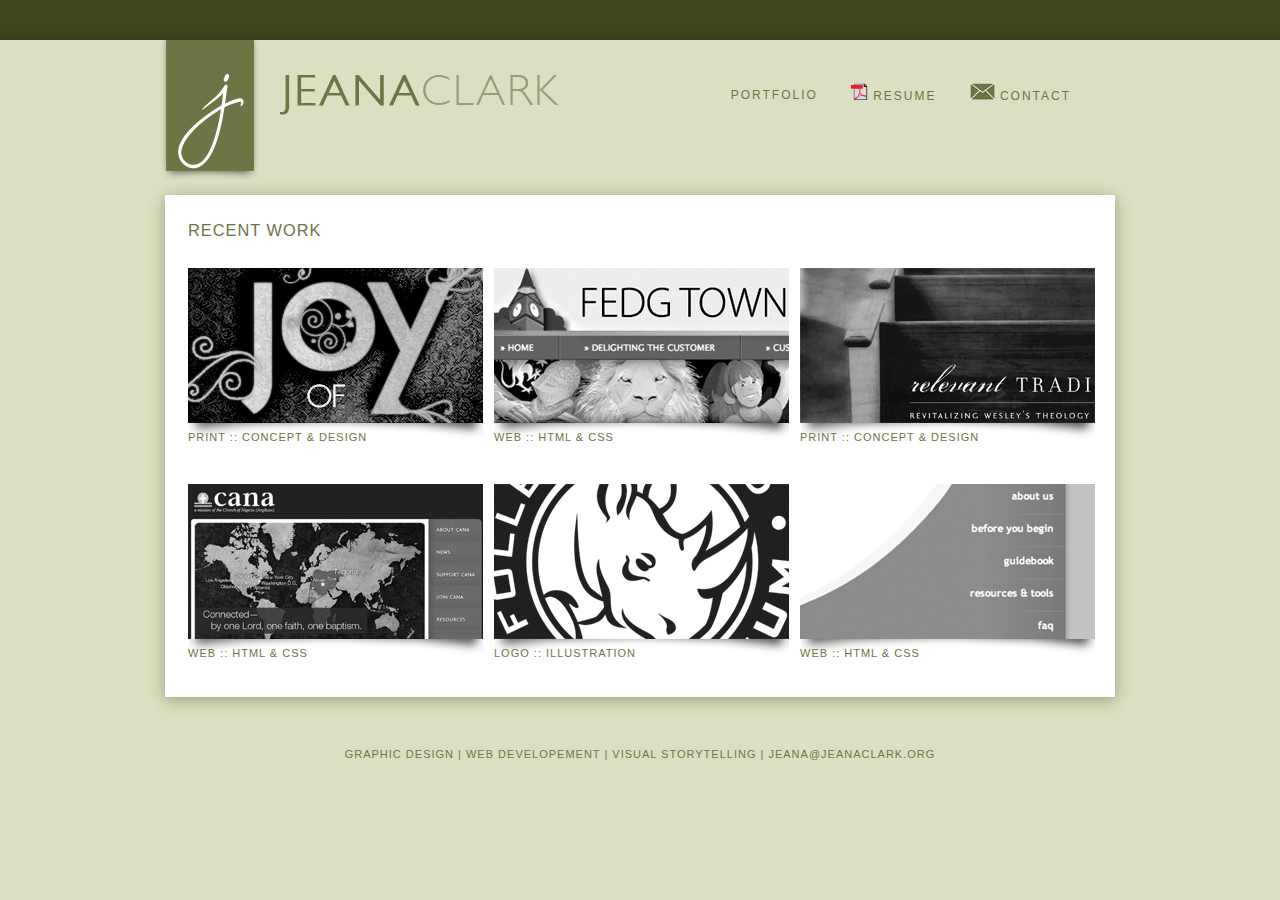
<file: index.html>
<!DOCTYPE html PUBLIC "-//W3C//DTD XHTML 1.0 Transitional//EN"
"http://www.w3.org/TR/xhtml1/DTD/xhtml1-transitional.dtd">


<html xmlns="http://www.w3.org/1999/xhtml" xml:lang="en" lang="en">
	<head>
		<meta name="author" content="Jeana Clark" />
		<meta name="description" content="Portfolio of Jeana Clark a print &amp; web designer based in Lexington, Kentucky. Helping businesses, organizations, and non-profits show and tell their story in unique and creative ways." />
		<meta name="keywords" content="print, graphic design, freelance, webdesign, jeana" />

    		<title>Jeana Clark :: Graphic Designer</title>
	
		<script type="text/javascript" src="jquery.js"></script>
		<script type="text/javascript" src="thickbox.js"></script>
		<link href="thickbox.css" rel="stylesheet" type="text/css" />



		<link rel="icon" href="img/favicon.png" />
		<link rel="stylesheet" media="screen" type="text/css" href="style.css" />
		
	</head>

	<body>
		<div id="top">		
		</div>

		<div id="nav">
		<img src="img/jlogo.png" alt="JeanaClarkLogo" align="left" />
		<img src="img/jc-name.png" alt="JeanaClark" width="280" height="43" style="margin:35px 0 0 20px;" align="left" />


                        <ul>
	                       <li><a href="mailto:jeana@jeanaclark.org"><img src="img/email-icon.png" border="0" alt="Email" /> contact</a></li>
				<li><a href="JeanaClark_Resume.pdf"><img src="img/pdficon_small.gif" border="0"  alt="Download Resume" /> resume</a></li>
				 <li><a href="/">portfolio</a></li>        
                	</ul>


		</div>
		

		<div id="main">

		<h3 style="margin:13px;letter-spacing:1px;">RECENT WORK</h3>

		<div id="port" class="p1"><a href="img/asbury-joy-poster.png" title="Asbury Colege :: Poster Design, typography" class="thickbox"></a><p>PRINT :: CONCEPT &amp; DESIGN</p></div>
		<div id="port" class="p3"><a href="img/fedg-web.png" title="Follett Educational Distribution Group :: Intranet :: Design, Code, Maintence" class="thickbox"></a><p>Web :: HTML &amp; CSS</p></div>
		<div id="port" class="p2"><a href="img/asbury-minconf.png" title="Asbury Theological Seminary :: Ministry Conference Brochure :: Conference Identity &amp; Collateral Design" class="thickbox"></a><p>PRINT :: Concept &amp; Design</p></div>
		<div style="clear:both;"></div>

		<div id="port" class="p4"><a href="img/cana-web.png" title="canaconvocation.org :: Website :: Design, HTML &amp; CSS, transitioned to CMS" class="thickbox"></a><p>Web :: HTML &amp; CSS</p></div>
                <div id="port" class="p5"><a href="img/follettbound.png" title="Follett Library Resources :: Product Logo" class="thickbox"></a><p>LOGO :: ILLUSTRATION</p></div>
                <div id="port" class="p6"><a href="img/40days-web.png" title="40daysofdiscernment.org :: Website design and code" class="thickbox"></a><p>WEB :: HTML &amp; CSS</p></div>

                <div style="clear:both;"></div>


		</div>

		<div style="clear:both;"></div>
		<div class="footer">graphic design | web developement | visual storytelling | <a href="mailto:jeana@jeanaclark.org">jeana@jeanaclark.org</a></div>		


	</body>

</html>
</file>
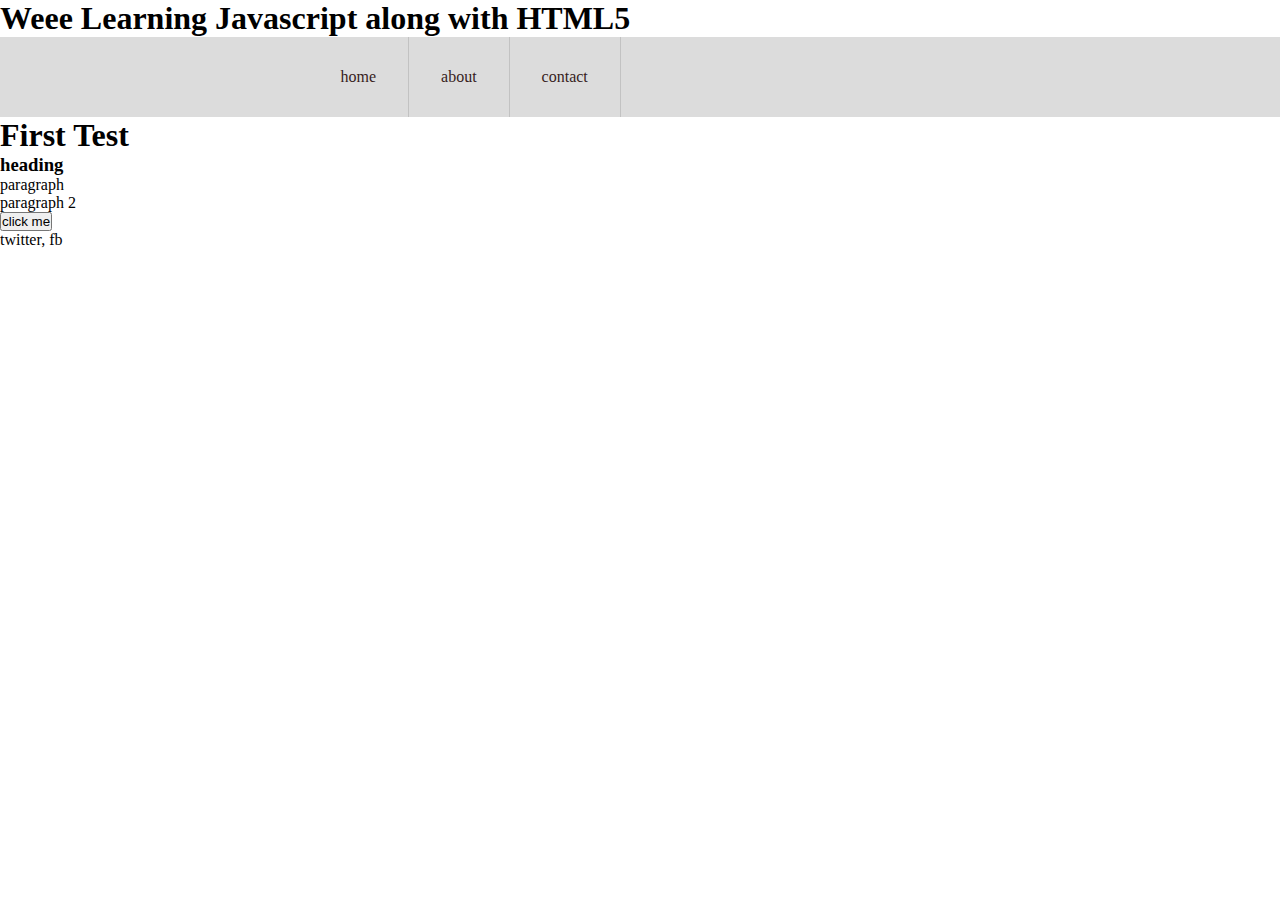
<file: js/index.html>
<!DOCTYPE html>

<html>

	<head>
		<link rel="stylesheet" href="style.css" type="text/css" media="screen" />
		<title>Learning Javascript</title>
	
		<script type="text/javascript" src="jquery-1.5.1.min.js"></script>
		<script type="text/javascript">
			$(document).ready(function(){
				$("button").click(function(){
					$("p").hide();
					});
				});
		</script>
		
		
		
		

	</head>
	
	<body>
	
		<header>
			<h1>Weee Learning Javascript along with HTML5</h1>
		</header>
		
		
		<nav>
			<ul>
				<li><a href="http://www.jeanaclark.org/">home</a></li>
				<li><a href="/about/">about</a></li>
				<li><a href="/contact/">contact</a></li>
			</ul>
		</nav>
		
		<section>
			<h1>First Test</h1>
			
			<article>
				<h3>heading</h3>
				<p>paragraph</p>
				<p>paragraph 2</p>
				<button>click me</button>
				
				
			</article>
			
		</section>
		
		<footer>
			<p>twitter, fb</p>
		</footer>
		
	</body>
</html>
</file>
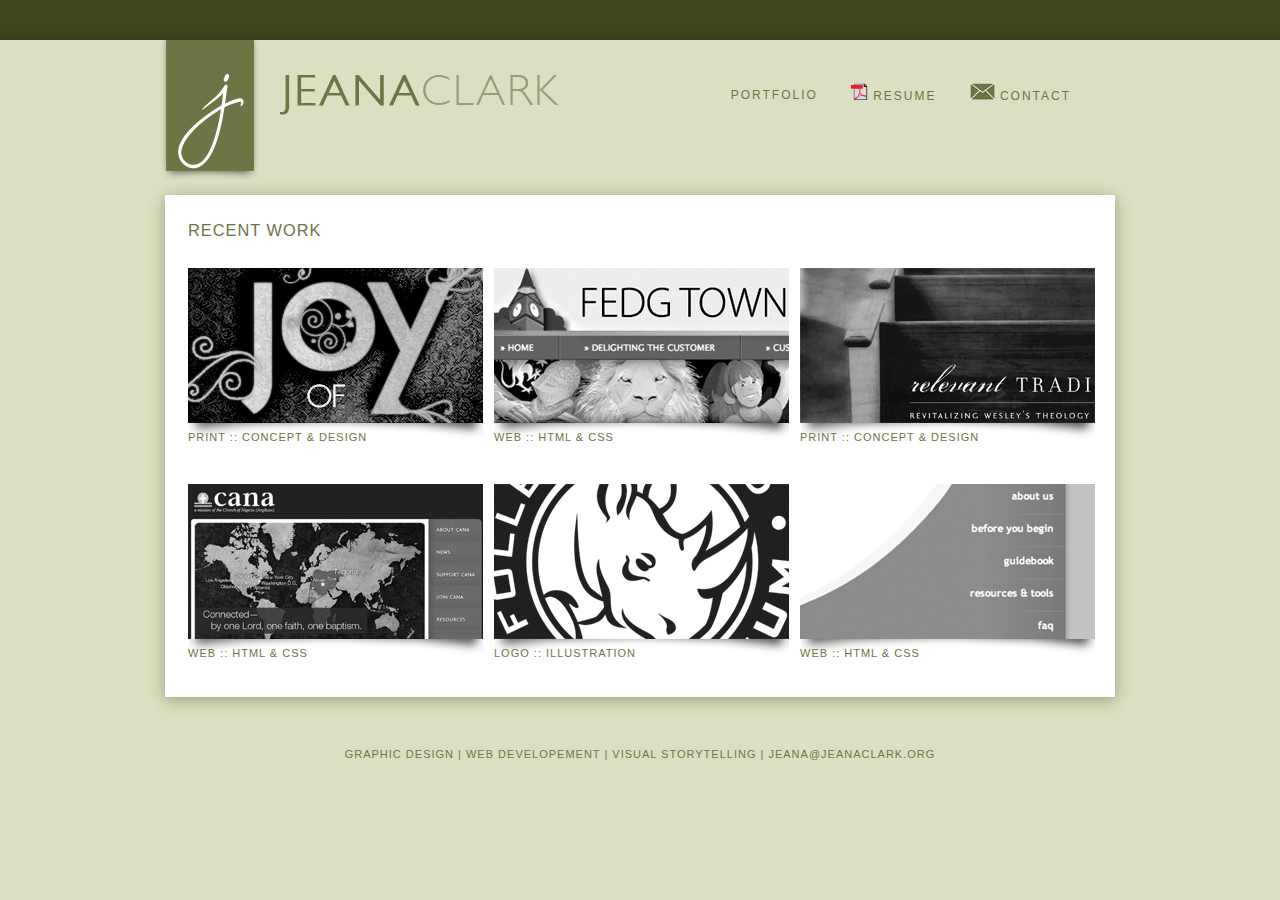
<file: port.html>
<!DOCTYPE HTML PUBLIC "-//W3C//DTD HTML 4.01//EN" "http://www.w3.org/TR/html4/strict.dtd">

<html>	
	<head>
		<meta http-equiv="Content-Type" content="text/html; charset=utf-8" />
		<meta name="author" content="Jeana Clark" />
		<meta name="description" content="Portfolio of Jeana Clark a print &amp; web designer based in Lexington, Kentucky. Helping businesses, organizations, and non-profits show and tell their story in unique and creative ways." />
		<meta name="keywords" content="print, graphic design, freelance, webdesign, jeana" />

    		<title>Jeana Clark :: Freelance Files</title>
	
		<script type="text/javascript" src="jquery.js"></script>
		<script type="text/javascript" src="thickbox.js"></script>
		<link href="thickbox.css" rel="stylesheet" type="text/css">



		<link rel="icon" href="images/favicon.png" />
		<link rel="stylesheet" media="screen" type="text/css" href="style.css" />
		
	</head>

	<body>
		<div id="top">		
		</div>

		<div id="nav">
		<img src="img/jlogo.png" align="left" />
		<img src="img/jc-name.png" width="280" height="43" style="margin:35px 0 0 20px;" align="left;" />


                        <ul>
	                       <li><a href="mailto:jeana@jeanaclark.org"><img src="img/email-icon.png" alt-"Email" /> contact</a></li>
				<li><a href="JeanaClark_Resume.pdf"><img src="img/pdficon_small.gif" alt="Download Resume" /> resume</a></li>
				 <li><a href="/">portfolio</a></li>        
                	</ul>


		</div>
		

		<div id="main">

		<h3 style="margin:13px;letter-spacing:1px;">RECENT WORK</h3>

		<div id="port" class="p1"><a href="img/asbury-joy-poster.png" title="Asbury Colege :: Poster Design, typography" class="thickbox"></a><p>PRINT :: CONCEPT &amp; DESIGN</p></div>
		<div id="port" class="p3"><a href="img/fedg-web.png" title="Follett Educational Distribution Group :: Intranet :: Design, Code, Maintence" class="thickbox"></a><p>Web :: HTML &amp; CSS</p></div>
		<div id="port" class="p2"><a href="img/asbury-minconf.png" title="Asbury Theological Seminary :: Ministry Conference Brochure :: Conference Identity & Collateral Design" class="thickbox"></a><p>PRINT :: Concept &amp; Design</p></div>
		<div style="clear:both;"></div>

		<div id="port" class="p4"><a href="img/cana-web.png" title="canaconvocation.org :: Website :: Design, HTML & CSS, transitioned to CMS" class="thickbox"></a><p>Web :: HTML &amp; CSS</p></div>
                <div id="port" class="p5"><a href="img/follettbound.png" title="Follett Library Resources :: Product Logo" class="thickbox"></a><p>LOGO :: ILLUSTRATION</p></div>
                <div id="port" class="p6"><a href="img/40days-web.png" title="40daysofdiscernment.org :: Website design and code" class="thickbox"></a><p>WEB :: HTML &amp; CSS</p></div>

                <div style="clear:both;"></div>


		</div>

		<div style="clear:both;"></div>
		<div class="footer">graphic design | web developement | visual storytelling | <a href="mailto:jeana@jeanaclark.org">jeana@jeanaclark.org</a></div>		


	</body>

</html>
</file>
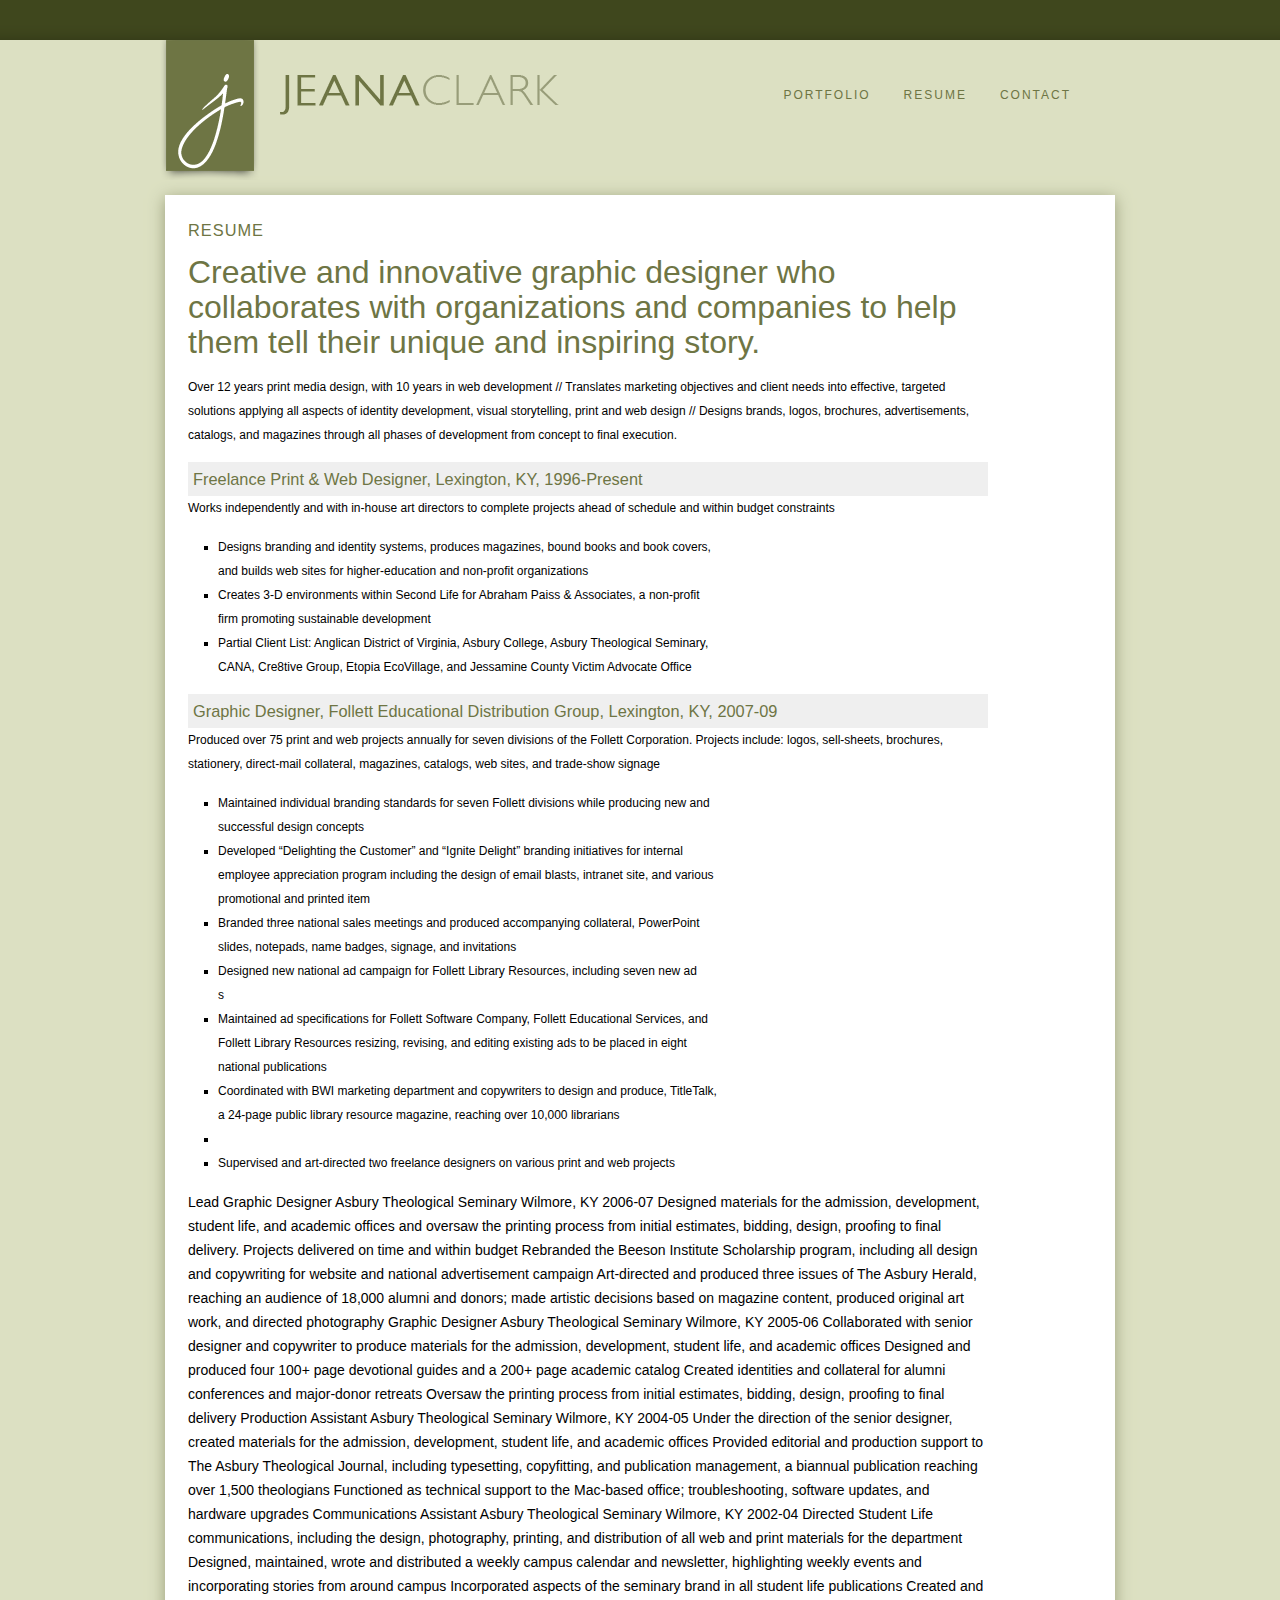
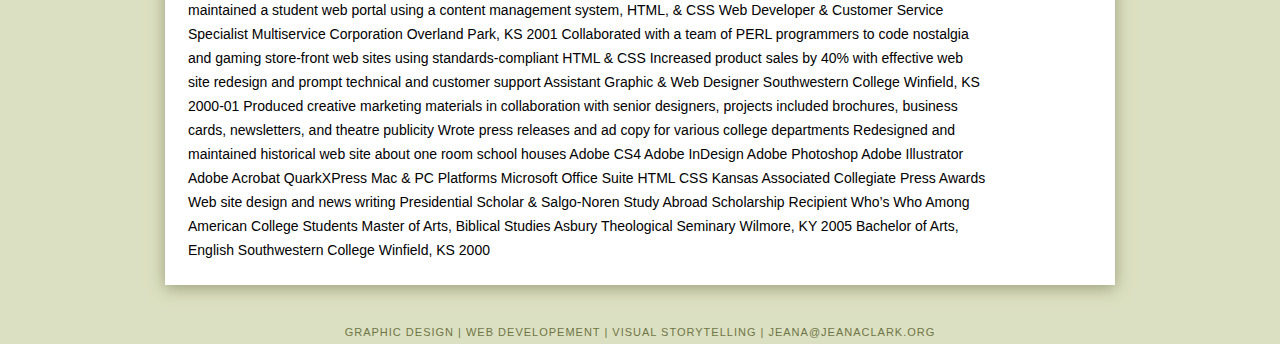
<file: resume.html>
<!DOCTYPE HTML PUBLIC "-//W3C//DTD HTML 4.01//EN" "http://www.w3.org/TR/html4/strict.dtd">

<html>	
	<head>
		<meta http-equiv="Content-Type" content="text/html; charset=utf-8" />
		<meta name="author" content="Jeana Clark" />
		<meta name="description" content="Portfolio of Jeana Clark a print &amp; web designer based in Lexington, Kentucky. Helping businesses, organizations, and non-profits show and tell their story in unique and creative ways." />
		<meta name="keywords" content="print, graphic design, freelance, webdesign, jeana" />

    		<title>Jeana Clark :: Resume</title>
	

		<link rel="icon" href="images/favicon.png" />
		<link rel="stylesheet" media="screen" type="text/css" href="style.css" />
		
	</head>

	<body>
		<div id="top">		
		</div>

		<div id="nav">
		<img src="img/jlogo.png" align="left" />
		<img src="img/jc-name.png" width="280" height="43" style="margin:35px 0 0 20px;" align="left;" />


                        <ul>
	                       <li><a href="contact.html">contact</a></li>
				<li><a href="resume.html">resume</a></li>
				<li><a href="portfolio.html">portfolio</a></li>        
                	</ul>


		</div>
		

		<div id="main">

		<h3 style="margin:13px;letter-spacing:1px;">RESUME</h3>

		<div id="resume">
<p style="font-family:'century gothic', arial, sans-serif;font-size:32px;line-height:35px;color:#6e7544;">Creative and innovative graphic designer who collaborates with organizations and companies 
to help them tell their unique and inspiring story.</p>
<p>Over 12 years print media design, with 10 years in web development //  Translates marketing objectives and client needs into effective, targeted solutions applying all aspects of identity development, visual storytelling, print and web design //   Designs brands, logos, brochures, advertisements, catalogs,  and magazines through all phases of development from concept to final execution.</p>

<h3>Freelance Print & Web Designer, Lexington, KY, 1996-Present</h3>
<p>
Works independently and with in-house art directors to complete projects ahead of schedule and within budget constraints
<ul>
	<li>Designs branding and identity systems, produces magazines, bound books and book covers, and builds web sites for higher-education and non-profit organizations</li>
	<li>Creates 3-D environments within Second Life for Abraham Paiss & Associates, a non-profit firm promoting sustainable development</li>
	<li>Partial Client List: Anglican District of Virginia, Asbury College, Asbury Theological Seminary, CANA, Cre8tive Group, Etopia EcoVillage, and Jessamine County Victim Advocate Office</li>
</ul></p>

<h3>Graphic Designer,  Follett Educational Distribution Group, Lexington, KY, 2007-09</h3>
<p>Produced over 75 print and web projects annually for seven divisions of the Follett Corporation. Projects include: logos, sell-sheets, brochures, stationery, direct-mail collateral, magazines, catalogs, web sites, and trade-show signage 

<ul>
	<li>Maintained individual branding standards for seven Follett divisions while producing new and successful design concepts</li>
	<li>Developed “Delighting the Customer” and “Ignite Delight” branding initiatives for internal employee appreciation program including the design of email blasts, intranet site, and various promotional and printed item</li>
	<li>Branded three national sales meetings and produced accompanying collateral, PowerPoint slides, notepads, name badges, signage, and invitations
	<li>Designed new national ad campaign for Follett Library Resources, including seven new ad</li>s
	<li>Maintained ad specifications for Follett Software Company, Follett Educational Services, and Follett Library Resources resizing, revising, and editing existing ads to be placed in eight national publications</li> 
	<li>Coordinated with BWI marketing department and copywriters to design and produce, 
TitleTalk, a 24-page public library resource magazine, reaching over 10,000 librarians<li>
	<li>Supervised and art-directed two freelance designers on various print and web projects</li>
</ul>
</p>


Lead Graphic Designer    Asbury Theological Seminary    Wilmore, KY    2006-07
Designed materials for the admission, development, student life, and academic offices and oversaw the printing process from initial estimates, bidding, design, proofing to final delivery. Projects delivered on time and within budget
Rebranded the Beeson Institute Scholarship program, including all design and copywriting for website and national advertisement campaign
Art-directed and produced three issues of The Asbury Herald, reaching an audience of 18,000 alumni and donors; made artistic decisions based on magazine content, produced original art work, and directed photography


Graphic Designer    Asbury Theological Seminary    Wilmore, KY    2005-06
Collaborated with senior designer and copywriter to produce materials for the admission, development, student life, and academic offices 
Designed and produced four 100+ page devotional guides and a 200+ page academic catalog
Created identities and collateral for alumni conferences and major-donor retreats
Oversaw the printing process from initial estimates, bidding, design, proofing to final delivery

Production Assistant    Asbury Theological Seminary    Wilmore, KY    2004-05
Under the direction of the senior designer, created materials for the admission, development, student life, and academic offices 
Provided editorial and production support to The Asbury Theological Journal, including typesetting, copyfitting, and publication management, a biannual publication reaching over 1,500 theologians
Functioned as technical support to the Mac-based office; troubleshooting, software updates, and hardware upgrades 

Communications Assistant    Asbury Theological Seminary    Wilmore, KY    2002-04
Directed Student Life communications, including the design, photography, printing, and distribution of all web and print materials for the department
Designed, maintained, wrote and distributed a weekly campus calendar and newsletter, highlighting weekly events and incorporating stories from around campus
Incorporated aspects of the seminary brand in all student life publications
Created and maintained a student web portal using a content management system, HTML, & CSS

Web Developer & Customer Service Specialist    Multiservice Corporation    Overland Park, KS    2001
Collaborated with a team of PERL programmers to code nostalgia and gaming store-front web sites using standards-compliant HTML & CSS
Increased product sales by 40% with effective web site redesign and prompt technical and customer support

Assistant Graphic & Web Designer    Southwestern College    Winfield, KS    2000-01
Produced creative marketing materials in collaboration with senior designers, projects included brochures, business cards, newsletters, and theatre publicity
Wrote press releases and ad copy for various college departments
Redesigned and maintained historical web site about one room school houses


Adobe CS4    Adobe InDesign    Adobe Photoshop    Adobe Illustrator    Adobe Acrobat
QuarkXPress    Mac & PC Platforms    Microsoft Office Suite
HTML    CSS 


Kansas Associated Collegiate Press Awards    Web site design and news writing
Presidential Scholar & Salgo-Noren Study Abroad Scholarship Recipient
Who’s Who Among American College Students
	

Master of Arts, Biblical Studies    Asbury Theological Seminary    Wilmore, KY    2005
Bachelor of Arts, English    Southwestern College    Winfield, KS    2000

</div>
		</div>

		<div style="clear:both;"></div>
		<div class="footer">graphic design | web developement | visual storytelling | <a href="mailto:jeana@jeanaclark.org">jeana@jeanaclark.org</a></div>		


	</body>

</html>
</file>
<file: thickbox.css>
/* ----------------------------------------------------------------------------------------------------------------*/
/* ---------->>> global settings needed for thickbox <<<-----------------------------------------------------------*/
/* ----------------------------------------------------------------------------------------------------------------*/
*{padding: 0; margin: 0;}

/* ----------------------------------------------------------------------------------------------------------------*/
/* ---------->>> thickbox specific link and font settings <<<------------------------------------------------------*/
/* ----------------------------------------------------------------------------------------------------------------*/
#TB_window {
	font: 11px 'Century Gothic', Arial, Helvetica, sans-serif;
	color: #333333;
}

#TB_secondLine {
	font: 10px 'Century Gothic', Arial, Helvetica, sans-serif;
	color:#666666;
}

#TB_window a:link {color: #666666;}
#TB_window a:visited {color: #666666;}
#TB_window a:hover {color: #000;}
#TB_window a:active {color: #666666;}
#TB_window a:focus {color: #666666;}

/* ----------------------------------------------------------------------------------------------------------------*/
/* ---------->>> thickbox settings <<<-----------------------------------------------------------------------------*/
/* ----------------------------------------------------------------------------------------------------------------*/
#TB_overlay {
	position: fixed;
	z-index:100;
	top: 0px;
	left: 0px;
	height:100%;
	width:100%;
}

.TB_overlayMacFFBGHack {background: url(macFFBgHack.png) repeat;}
.TB_overlayBG {
	background-color:#000;
	filter:alpha(opacity=75);
	-moz-opacity: 0.75;
	opacity: 0.75;
}

* html #TB_overlay { /* ie6 hack */
     position: absolute;
     height: expression(document.body.scrollHeight > document.body.offsetHeight ? document.body.scrollHeight : document.body.offsetHeight + 'px');
}

#TB_window {
	position: fixed;
	background: #ffffff;
	z-index: 102;
	color:#000000;
	display:none;
	border: 4px solid #525252;
	text-align:left;
	top:50%;
	left:50%;
}

* html #TB_window { /* ie6 hack */
position: absolute;
margin-top: expression(0 - parseInt(this.offsetHeight / 2) + (TBWindowMargin = document.documentElement && document.documentElement.scrollTop || document.body.scrollTop) + 'px');
}

#TB_window img#TB_Image {
	display:block;
	margin: 15px 0 0 15px;
	border-right: 1px solid #ccc;
	border-bottom: 1px solid #ccc;
	border-top: 1px solid #666;
	border-left: 1px solid #666;
}

#TB_caption{
	height:25px;
	padding:7px 30px 10px 25px;
	float:left;
}

#TB_closeWindow{
	height:25px;
	padding:11px 25px 10px 0;
	float:right;
}

#TB_closeAjaxWindow{
	padding:7px 10px 5px 0;
	margin-bottom:1px;
	text-align:right;
	float:right;
}

#TB_ajaxWindowTitle{
	float:left;
	padding:7px 0 5px 10px;
	margin-bottom:1px;
}

#TB_title{
	background-color:#e8e8e8;
	height:27px;
}

#TB_ajaxContent{
	clear:both;
	padding:2px 15px 15px 15px;
	overflow:auto;
	text-align:left;
	line-height:1.4em;
}

#TB_ajaxContent.TB_modal{
	padding:15px;
}

#TB_ajaxContent p{
	padding:5px 0px 5px 0px;
}

#TB_load{
	position: fixed;
	display:none;
	height:13px;
	width:208px;
	z-index:103;
	top: 50%;
	left: 50%;
	margin: -6px 0 0 -104px; /* -height/2 0 0 -width/2 */
}

* html #TB_load { /* ie6 hack */
position: absolute;
margin-top: expression(0 - parseInt(this.offsetHeight / 2) + (TBWindowMargin = document.documentElement && document.documentElement.scrollTop || document.body.scrollTop) + 'px');
}

#TB_HideSelect{
	z-index:99;
	position:fixed;
	top: 0;
	left: 0;
	background-color:#fff;
	border:none;
	filter:alpha(opacity=0);
	-moz-opacity: 0;
	opacity: 0;
	height:100%;
	width:100%;
}

* html #TB_HideSelect { /* ie6 hack */
     position: absolute;
     height: expression(document.body.scrollHeight > document.body.offsetHeight ? document.body.scrollHeight : document.body.offsetHeight + 'px');
}

#TB_iframeContent{
	clear:both;
	border:none;
	margin-bottom:-1px;
	margin-top:1px;
	_margin-bottom:1px;
}
</file>
<file: style.css>
body,div,dl,dt,dd,ul,ol,li,h1,h2,h3,h4,h5,h6,pre,form,fieldset,input,textarea,p,blockquote,th,td,hr {
	margin:0;
	padding:0;
}


body {
	height:100%;
	background: #dce0c2;
	text-align:center;
	
	}

h1,h2,h3,h4,h5,h6 {
	font-weight:normal;
	color:#6e7544
}

body, select, input, button, textarea {
	font: 14px/24px 'Century Gothic', Univers,'Lucida Grande', Verdana, sans-serif;
}
#top {
	padding-left: 1.5em;
	padding-right: 1.5em;
	min-width: 960px;}

/* top bar */
 #top	{
	position: relative;
	background: #dce0c2 url('/img/top-bg.png') repeat-x;
	padding-top:20px;
	padding-bottom:20px;
	overflow: hidden;
	clear: both;
}


#nav {
	text-align:left;
	width:960px;
	margin:0 auto;
	height:155px;
}

#nav ul {
        display:block;
	float:right;
	margin:20px 40px 0 0;
}

#nav li {
        position: relative;
        height: 29px;
        margin-top:15px;
        margin-left:15px;
        float: right;
        list-style-type:none;
}
#nav li a {
        display: block;
        padding: 8px 9px;
        height: 12px;
	text-transform:uppercase;
	color:#6e7544;
	letter-spacing:2px;
	text-decoration:none;
	font-size:12px;
}

#nav a:hover {

	border-bottom:1px solid #6e7544;
}

.footer a {
        height: 12px;
        text-transform:uppercase;
        color:#6e7544;
        text-decoration:none;
}

.footer a:hover {

        border-bottom:1px solid #6e7544;
}




/* main */


#main {
        -webkit-box-shadow: 0px 3px 15px #989d79;
	-moz-box-shadow: 0px 3px 15px #989d79;
	text-align:left;
        width:930px;
        margin:0 auto -20px;
	padding:10px;
	background-color:#fff;
	height: 100%;
}


#port {
	width:280px;
	height:190px;
	display:block;
	margin:13px;
	float:left;
}

#port p {
	margin-top:-13px;
        text-transform:uppercase;
        color:#6e7544;
        letter-spacing:1px;
        text-decoration:none;
        font-size:11px;
}

#port a:hover {
	background-position: -295px 0;
}

.p1 a {
        display:block;
        width:295px;
        height:170px;
        background: transparent url('img/TN-ac-joy.png') no-repeat;
}

.p2 a {
	display: block;
	width: 295px;
	height: 170px;
	background: transparent url('img/TN-ats-mc.png') no-repeat;
}

.p3 a {
	display: block;
	width: 295px;
	height: 170px;
	background: transparent url('img/TN-f-townhall.png') no-repeat;
}

.p4 a {
        display:block;
        width:295px;
        height:170px;
        background: transparent url('img/TN-cana-web.png') no-repeat;
}

.p5 a {
        display: block;
        width: 295px;
        height: 170px;
        background: transparent url('img/TN-f-rhino.png') no-repeat;
}

.p6 a {
        display: block;
        width: 295px;
        height: 170px;
        background: transparent url('img/TN-40d-web.png') no-repeat;
}








/* footer */
.footer {
	
position: relative;
	margin: 0  auto;
	padding-top:55px;
	text-transform:uppercase;
        color:#6e7544;
        letter-spacing:1px;
        text-decoration:none;
        font-size:11px;

}






	




#resume {
	margin:13px;
	width:800px;
}

#resume p {
	font-family: 'century gothic', arial, sans-serif;
	font-size:12px; color: slate;
	margin-bottom:15px;
}

#resume ul {
	list-style-type: square;
	margin-left:30px;
        font-family: 'century gothic', arial, sans-serif;
        font-size:12px; color: slate;
	width:500px;

}

#resume h3 {
	padding:5px;
	background-color:#efefef;
}
</file>
<file: js/style.css>
* {
	margin:0;
	padding:0;
	}



header {
	display: block;
	font-weight: bold;
	}
	
	
nav {
	display: block;
	width:100%;
	background-color:#dcdcdc;
	}

nav ul {
	display:block;
	list-style-type:none;
	height:80px;
	width:663px;
	margin:auto;
	}

nav li {
	border-right:1px solid #c2c2c2;
	float:left;
	}
	
nav ul a {
	padding:0px 32px;
	display:block;
	line-height:80px;
	text-decoration:none;
	font-family:georgia;
	color:#371c1c;
	}
	
nav ul a:hover {
	color:#fff;
	}
</file>
